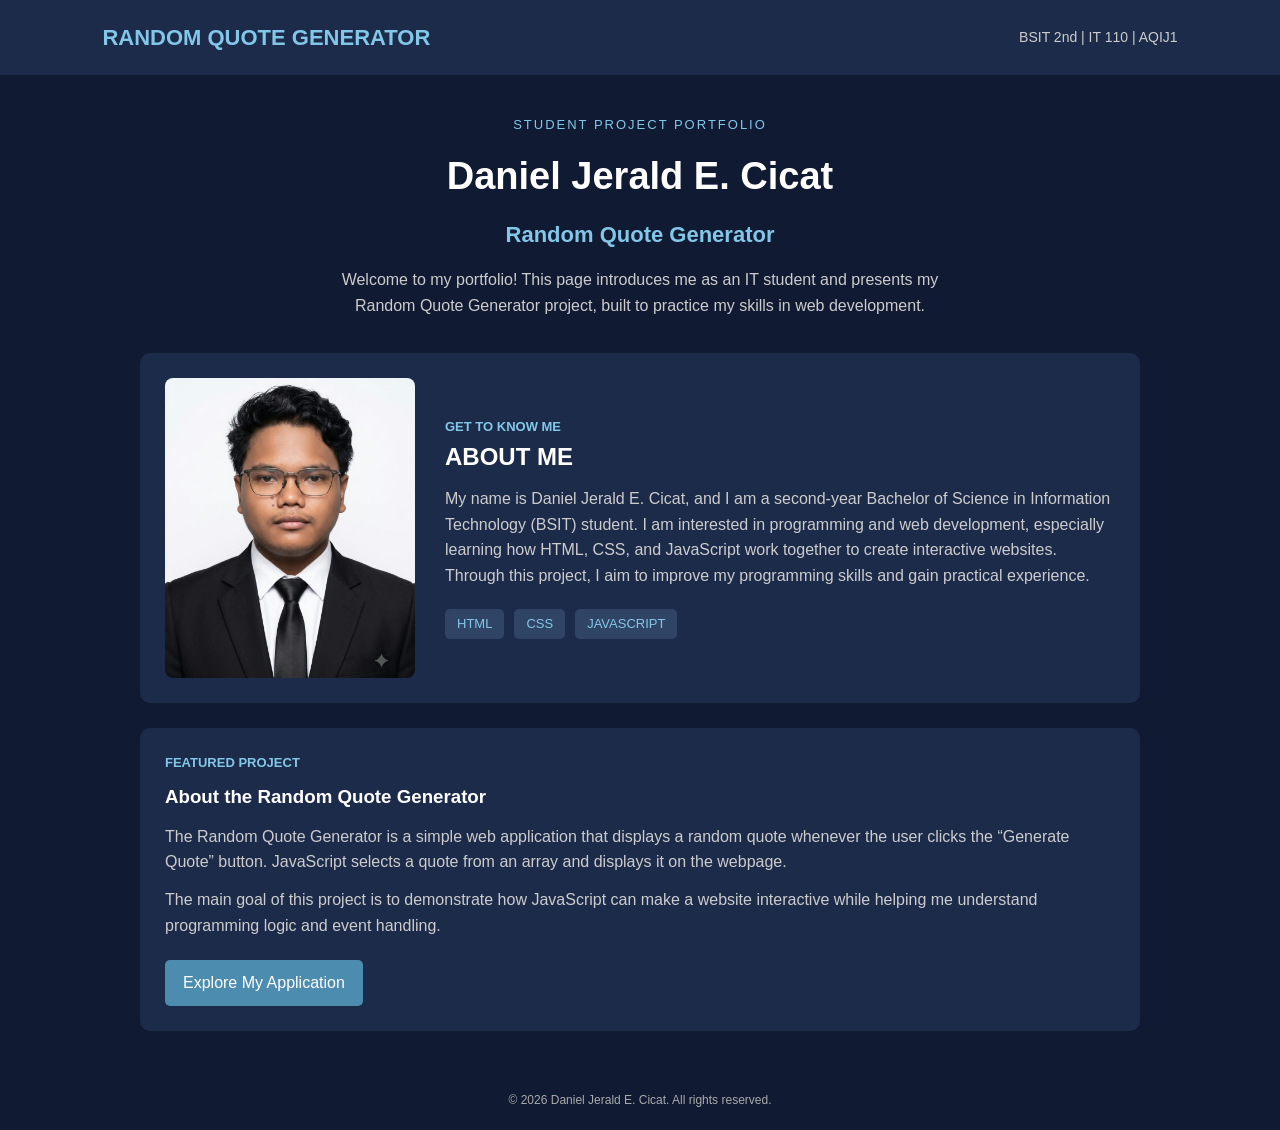
<file: index.html>
<!DOCTYPE html>
<html lang="en">

<head>
    <meta charset="UTF-8">
    <meta name="viewport" content="width=device-width, initial-scale=1.0">
    <title>portfolio</title>



    <style>
    /* GENERAL */
* {
    margin: 0;
    padding: 0;
    box-sizing: border-box;
}

body {
    background-color: #111a33;
    font-family: Arial, sans-serif;
    color: white;
    line-height: 1.6;
}

/* HEADER */
header {
    background-color: #1c2b4a;
    padding: 20px 8%;
}

.nav {
    display: flex;
    justify-content: space-between;
    align-items: center;
    gap: 15px;
}

.logo {
    color: #83c7e8;
    font-size: 22px;
}

.nav-side {
    color: #ccc;
    font-size: 14px;
}

/* MAIN */
main {
    width: 85%;
    max-width: 1000px;
    margin: 40px auto;
}

/* INTRODUCTION */
.hero {
    text-align: center;
    margin-bottom: 35px;
}

.hero p:first-child {
    color: #83c7e8;
    font-size: 13px;
    letter-spacing: 2px;
}

.hero h1 {
    font-size: 38px;
    margin: 10px 0;
}

.hero h2 {
    color: #83c7e8;
    font-size: 22px;
}

.hero p:last-child {
    max-width: 600px;
    margin: 15px auto;
    color: #ccc;
}

/* PROFILE */
.profile {
    display: flex;
    align-items: center;
    gap: 30px;
    padding: 25px;
    margin-bottom: 25px;
    background-color: #1c2b4a;
    border-radius: 10px;
}

.img-content {
    flex: 0 0 250px;
}

.img-content img {
    width: 100%;
    height: 300px;
    object-fit: cover;
    border-radius: 8px;
    display: block;
}

.profile-content {
    flex: 1;
}

.label,
.section-label {
    color: #83c7e8;
    font-size: 13px;
    font-weight: bold;
    text-transform: uppercase;
}

.about-heading {
    margin-bottom: 10px;
}

.profile-content p:not(.label) {
    color: #ccc;
}

/* SKILLS */
.roles ul {
    display: flex;
    flex-wrap: wrap;
    gap: 10px;
    margin-top: 20px;
    list-style: none;
}

.roles li {
    background-color: #304565;
    color: #83c7e8;
    padding: 5px 12px;
    border-radius: 5px;
    font-size: 13px;
}

/* PROJECT */
.project {
    background-color: #1c2b4a;
    padding: 25px;
    border-radius: 10px;
}

#project-heading {
    margin: 8px 0 12px;
}

.project p:not(.section-label) {
    color: #ccc;
    margin-bottom: 12px;
}

/* BUTTON */
.button {
    display: inline-block;
    margin-top: 10px;
    padding: 10px 18px;
    background-color: #4c8caf;
    color: white;
    text-decoration: none;
    border-radius: 5px;
    transition: background-color 0.3s;
}

.button:hover {
    background-color: #367696;
}

/* FOOTER */
footer {
    padding: 20px;
    color: #aaa;
    font-size: 12px;
}

/* PHONE */
@media (max-width: 650px) {
    .nav {
        flex-direction: column;
        text-align: center;
    }

    main {
        width: 90%;
        margin: 25px auto;
    }

    .hero h1 {
        font-size: 28px;
    }

    .profile {
        flex-direction: column;
        align-items: stretch;
        padding: 20px;
    }

    .img {
        flex: auto;
        width: 100%;
    }

    .img img {
        height: 280px;
    }

    .project {
        padding: 20px;
    }
}


    </style>
</head>


<body>

    <header>
        <div class="nav">
            <h1 class="logo">RANDOM QUOTE GENERATOR</h1>
            <p class="nav-side">BSIT 2nd | IT 110 | AQIJ1</p>
        </div>
    </header>

    <main>

        <section class="hero">
            <p>STUDENT PROJECT PORTFOLIO</p>
            <h1>Daniel Jerald E. Cicat</h1>
            <h2>Random Quote Generator</h2>
            <p>Welcome to my portfolio! This page introduces me as an IT student and presents my Random Quote Generator
                project, built to practice my skills in web development.</p>
        </section>

        <section class="profile">

            <div class="img-content"> <img src="profile.jpg" alt="picture of Jerald Cicat"></div>

            <div class="profile-content">
                <p class="label">GET TO KNOW ME</p>
                <h1 class="about-heading">ABOUT ME</h1>
                <p>My name is Daniel Jerald E. Cicat, and I am a second-year Bachelor of Science in Information
                    Technology (BSIT) student. I am interested in programming and web development, especially learning
                    how HTML, CSS, and JavaScript work together to create interactive websites. Through this project, I
                    aim to improve my programming skills and gain practical experience.</p>

                <div class="roles">
                    <ul>
                        <li>HTML</li>
                        <li>CSS</li>
                        <li>JAVASCRIPT</li>
                    </ul>
                </div>
            </div>



        </section>

        <section class="project">
            <p class="section-label">Featured project</p>
            <h3 id="project-heading">About the Random Quote Generator</h3>
            <p>
                The Random Quote Generator is a simple web application that
                displays a random quote whenever the user clicks the
                “Generate Quote” button. JavaScript selects a quote from an
                array and displays it on the webpage.
            </p>
            <p>
                The main goal of this project is to demonstrate how JavaScript
                can make a website interactive while helping me understand
                programming logic and event handling.
            </p>

            <a class="button" href="app.html">Explore My Application</a>
        </section>



    </main>

    <footer style="text-align:center;">
        © 2026 Daniel Jerald E. Cicat. All rights reserved.
    </footer>
</body>

</html>
</file>
